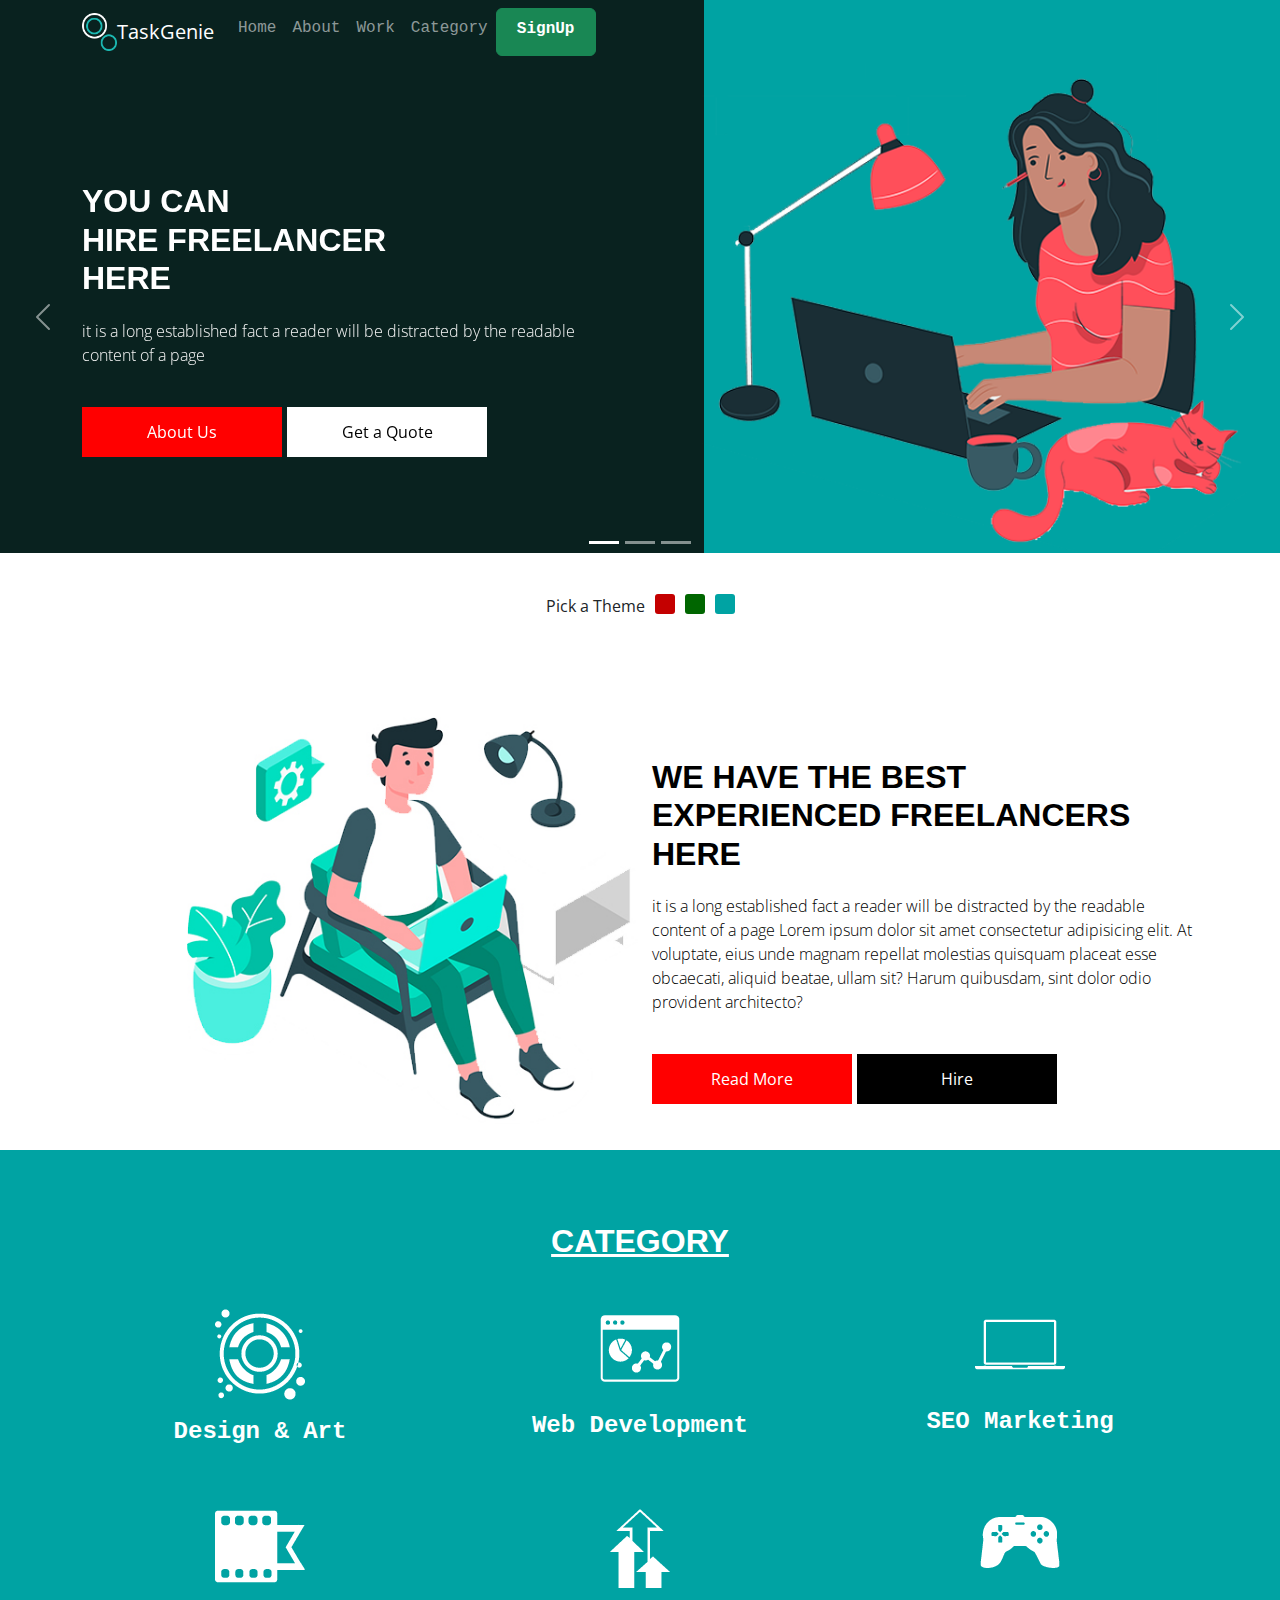
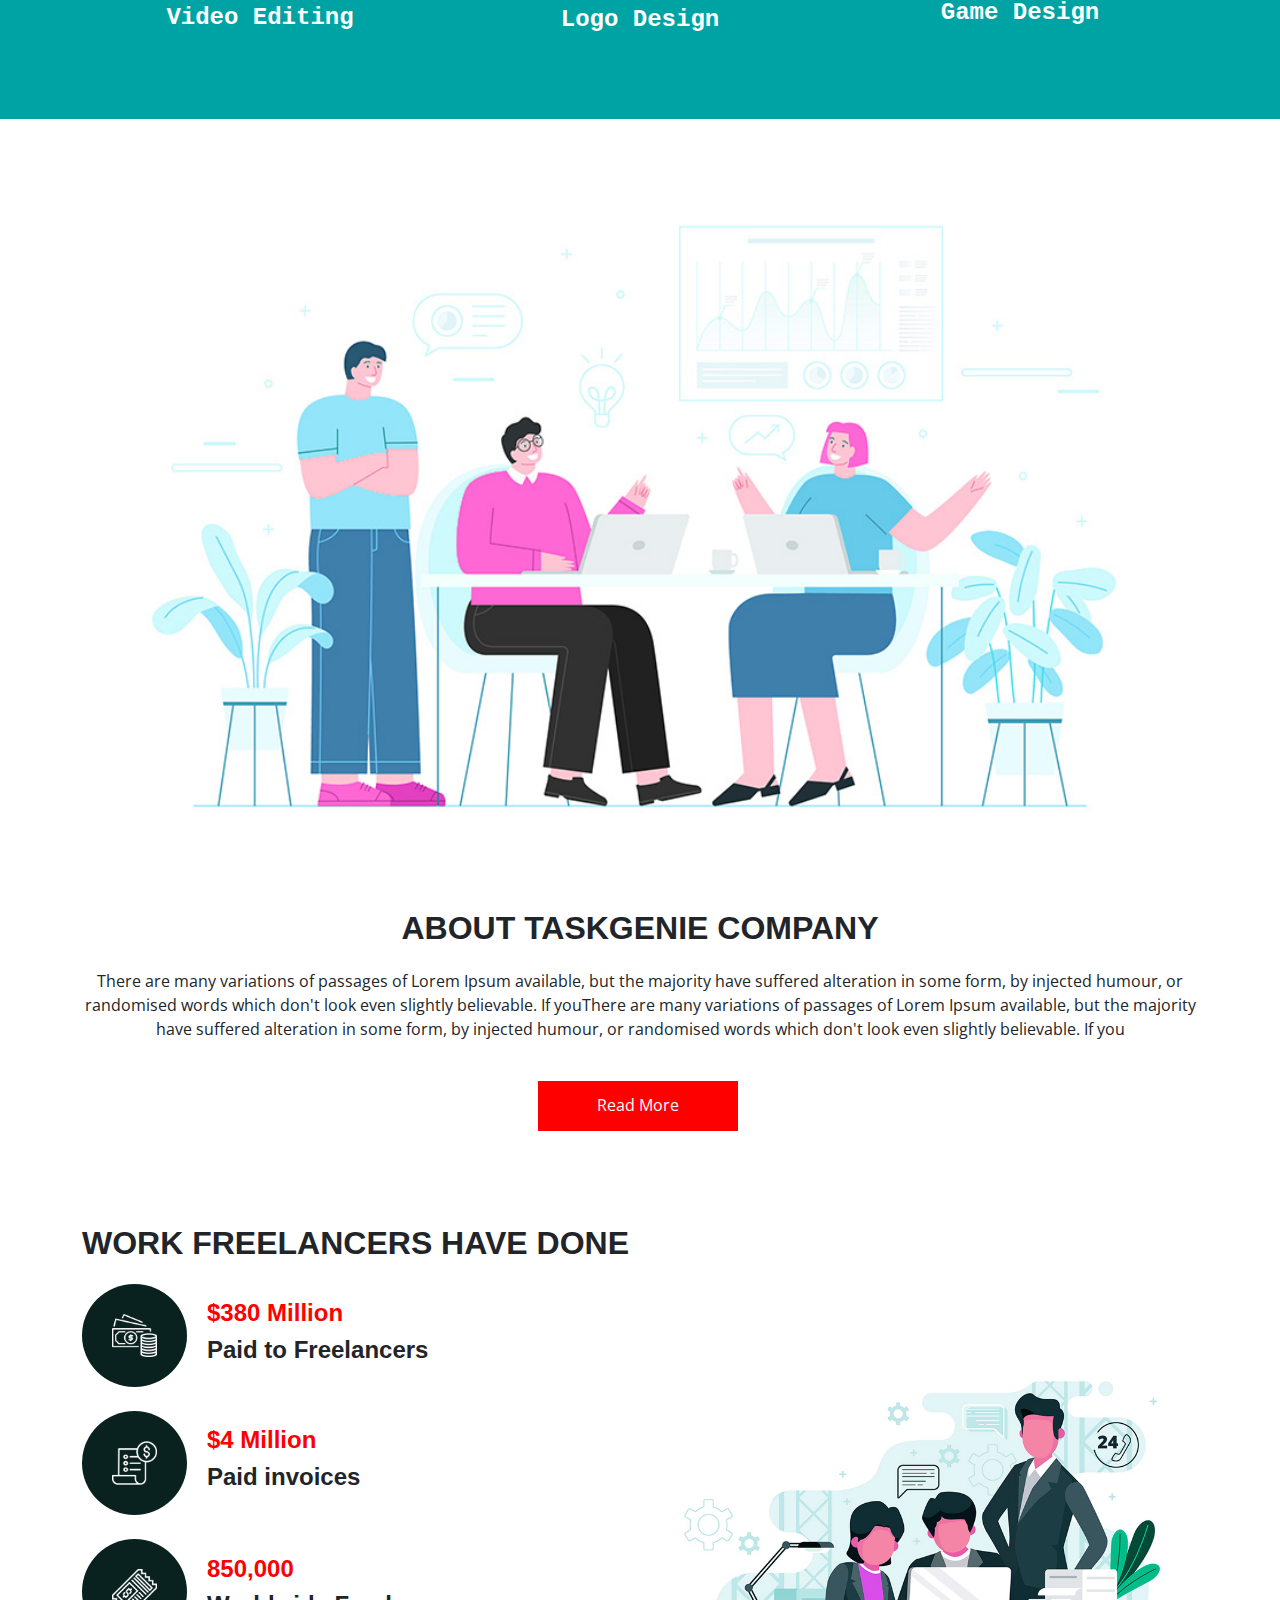
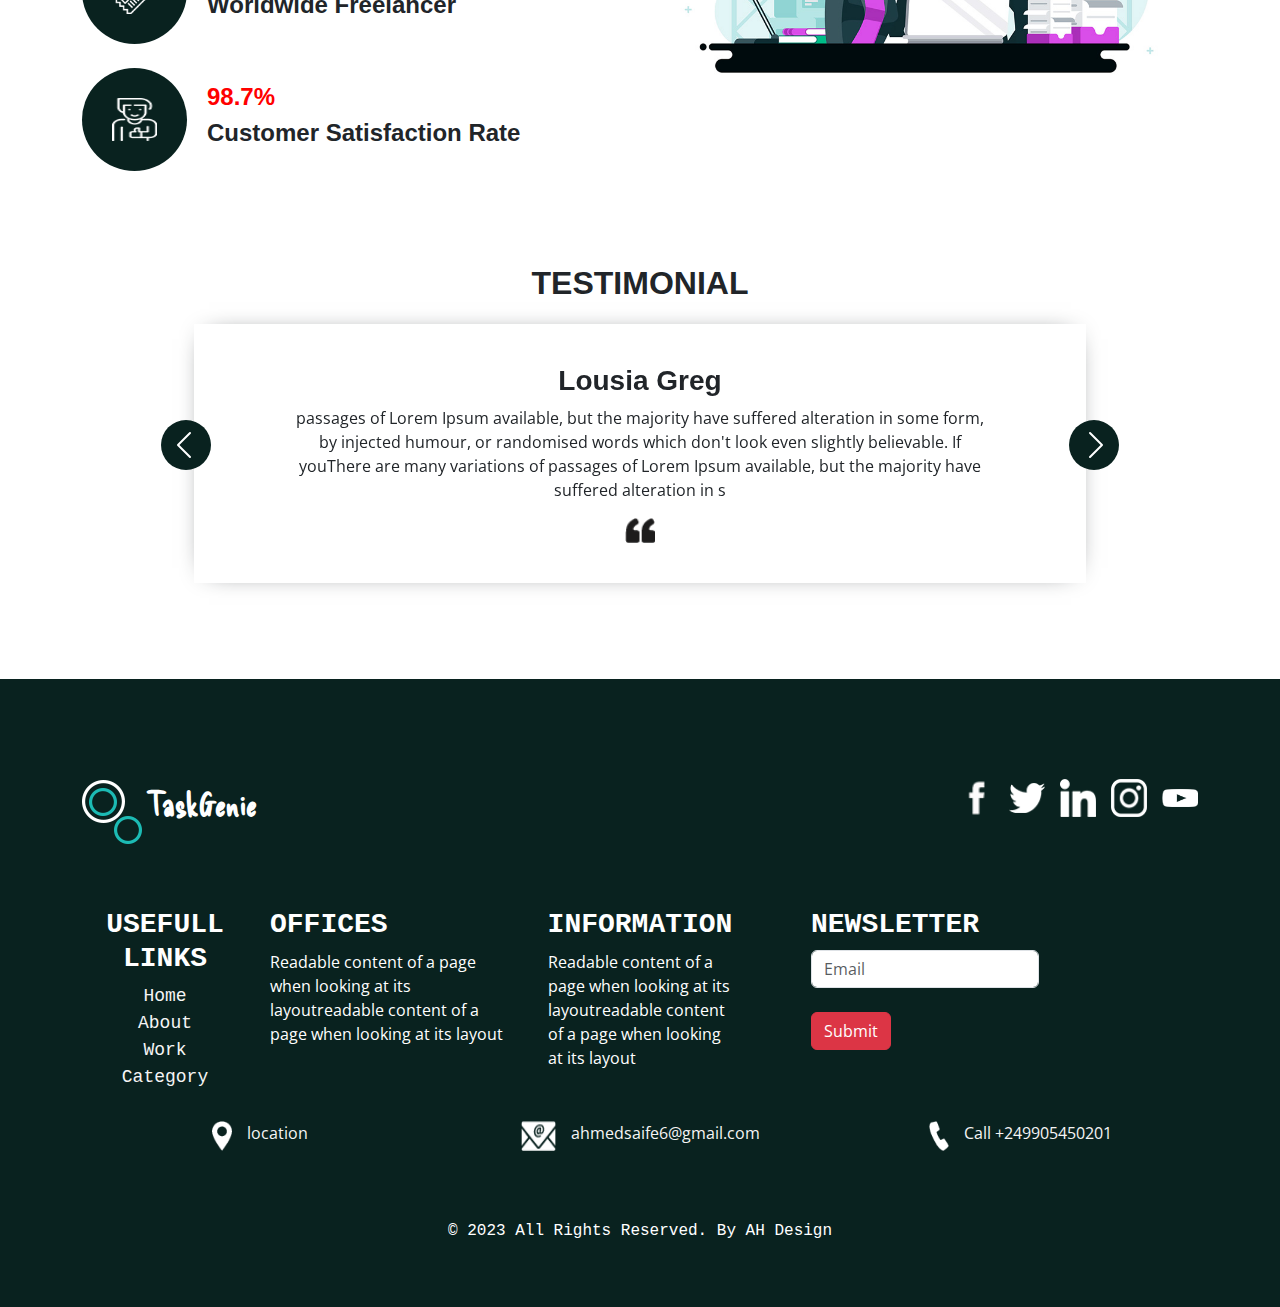
<file: index.html>
<!DOCTYPE html>
<html lang="en">
<head>
    <meta charset="UTF-8">
    <meta name="viewport" content="width=device-width, initial-scale=1.0">
    <link rel="stylesheet" href="mystyle.css">
    <link rel="stylesheet" href="css/bootstrap.css">
    <link rel="stylesheet" href="Normalize.css/all.min.css">
    <link rel="stylesheet" href="Normalize.css/normalize.css">
    <link rel="shortcut icon" href="images/logo.png">
    <link rel="preconnect" href="https://fonts.googleapis.com">
    <link rel="preconnect" href="https://fonts.gstatic.com" crossorigin>
    <link href="https://fonts.googleapis.com/css2?family=Delicious+Handrawn&family=Open+Sans:wght@300;500;600;700;800&display=swap" rel="stylesheet">
    <title>TaskGenie</title>
</head>
<body>
<nav class="navbar navbar-dark navbar-expand-lg">
        <div class="container">
            <img src="images/logo.png" alt="Logo" class="navbar-logo" width="35">
            <span class="navbar-brand">TaskGenie</span>
            <button class="navbar-toggler" data-bs-toggle="collapse" data-bs-target="#nav"><span class="navbar-toggler-icon"></span></button>
                <div class="collapse navbar-collapse" id="nav">
                    <ul class="navbar-nav">
                        <li class="nav-item"><a href="#home" class="nav-link">Home</a></li>
                        <li class="nav-item"><a href="#about" class="nav-link">About</a></li>
                        <li class="nav-item"><a href="#work" class="nav-link">Work</a></li>
                        <li class="nav-item"><a href="#category" class="nav-link">Category</a></li>
                        <li class="nav-item btn btn-success"><a href="signUp.hml.html" class="nav-link" style="font-weight: 900;color: white;font-family: monospace;">SignUp</a></li>
                        <div class="s">
                            <input type="search" class="search" placeholder="Search">
                        </div>
                    </ul>
                </div>
        </div>
</nav>
<div id="carousel1" class="carousel slide">
    <div class="carousel-indicators">
        <button type="button" data-bs-target="#carousel1" data-bs-slide-to="0" class="active" aria-current="true" aria-label="Slide 1"></button>
        <button type="button" data-bs-target="#carousel1" data-bs-slide-to="1" aria-label="Slide 2"></button>
        <button type="button" data-bs-target="#carousel1" data-bs-slide-to="2" aria-label="Slide 3"></button>
      </div>
    <div class="carousel-inner">
      <div class="carousel-item active">
        <div class="landing">
            <div class="container">
              <div class="slide-row"> 
                <div class="row">
                        <div class="col-md-6 left">
                            <h1 class="landing-h">YOU CAN <br> HIRE FREELANCER <br> HERE</h1>
                            <p class="landing-p">it is a long established fact a reader will be distracted by the readable content of a page</p>
                            <br>
                            <div class="button1">
                                <button class="btn1">About Us</button>
                                <button class="btn2">Get a Quote</button>
                            </div>
                        </div>
                        <div class="col-md-6 right">
                            <img src="images/slider-img.png" alt="img" width="100%"></div>
                        </div>
                </div>
              </div>
        </div>
      </div>
      <div class="carousel-item">
        <div class="landing">
            <div class="container">
              <div class="slide-row"> 
                <div class="row">
                        <div class="col-md-6 left">
                            <h1 class="landing-h">Sign Up<br> To Enjoy Our <br> FREE 14d Tial</h1>
                            <p class="landing-p">Lorem ipsum dolor sit amet, consectetur adipisicing elit. Porro, facilis? Perspiciatis, dicta</p>
                            <br>
                            <div class="button1">
                                <button class="btn1">About Us</button>
                                <button class="btn2">Get a Quote</button>
                            </div>
                        </div>
                        <div class="col-md-6 right">
                            <img src="images/slider-img.png" alt="img" width="100%"></div>
                        </div>
                </div>
              </div>
        </div>
      </div>
      <div class="carousel-item">
        <div class="landing">
            <div class="container">
              <div class="slide-row"> 
                <div class="row">
                        <div class="col-md-6 left">
                            <h1 class="landing-h">Check <br> Our Most Rated <br> Freelancers</h1>
                            <p class="landing-p">Lorem ipsum dolor sit amet, consectetur adipisicing elit. Porro, facilis? Perspiciatis, dicta</p>
                            <br>
                            <div class="button1">
                                <button class="btn1">About Us</button>
                                <button class="btn2">Get a Quote</button>
                            </div>
                        </div>
                        <div class="col-md-6 right">
                            <img src="images/slider-img.png" alt="img" width="100%"></div>
                        </div>
                </div>
              </div>
        </div>
      </div>
    </div>
    <button class="carousel-control-prev" type="button" data-bs-target="#carousel1" data-bs-slide="prev">
      <span class="carousel-control-prev-icon" aria-hidden="true"></span>
      <span class="visually-hidden">Previous</span>
    </button>
    <button class="carousel-control-next" type="button" data-bs-target="#carousel1" data-bs-slide="next">
      <span class="carousel-control-next-icon" aria-hidden="true"></span>
      <span class="visually-hidden">Next</span>
    </button>
  </div>
<br>
<div class="container themec">
    <span class="themesSpan">Pick a Theme</span>
    <div class="theme1 theme"></div>
    <div class="theme2 theme"></div>
    <div class="theme3 theme"></div>
</div>
<br>
<br><br><br>

<div class="container">
    <div class="row row2">
            <div class="col-md-6 left left-info">
                <h1 class="info-h">WE HAVE THE BEST EXPERIENCED FREELANCERS HERE</h1>
                <p class="info-p">it is a long established fact a reader will be distracted by the readable content of a page Lorem ipsum dolor sit amet consectetur adipisicing elit. At voluptate, eius unde magnam repellat molestias quisquam placeat esse obcaecati, aliquid beatae, ullam sit? Harum quibusdam, sint dolor odio provident architecto? <span class="info-span">Lorem ipsum dolor sit amet consectetur adipisicing elit. Quia alias consequuntur neque amet odio exercitationem autem vel blanditiis, perspiciatis expedita aliquam aut ducimus beatae illum hic natus sit. Voluptates sunt, tempore rem quod dolore, quam id suscipit sapiente sint ut laudantium quos fuga nisi. Error, fugiat unde ipsum ea quia distinctio architecto, quisquam autem harum ipsam est facilis, quis animi vero expedita alias ducimus. Maiores vitae facere consequuntur omnis praesentium autem voluptate neque incidunt, sint reiciendis quasi. Molestiae accusantium aspernatur quae, libero id laborum cupiditate architecto vitae eaque expedita eius numquam similique assumenda aperiam. Veniam, temporibus? Quia est quam quaerat.</span></p>
                <br>
                <div class="button2">
                    <button class="info-btn1">Read More</button>
                    <button class="info-btn2 hirebtn">Hire</button>
                </div>
            </div>
            <div class="col-md-5 right">
                <img src="images/experience-img.jpg" alt="img" width="100%"></div>
            </div>
    </div>
</div>
<br>

<div class="category" id="category">
    <div class="container">
        <h1 class="ch1">CATEGORY</h1>
        <div class="row">
            <div class="col-12 col-md-6 col-lg-4">
                <img src="images/c1.png" alt="img">
                <h3 class="ch3">Design & Art</h3>
            </div>
            <div class="col-12 col-md-6 col-lg-4">
                <img src="images/c2.png" alt="img">
                <h3 class="ch3">Web Development</h3>
            </div>
            <div class="col-12 col-md-6 col-lg-4">
                <img src="images/c3.png" alt="img">
                <h3 class="ch3">SEO Marketing</h3>
            </div>
            <div class="col-12 col-md-6 col-lg-4">
                <img src="images/c4.png" alt="img">
                <h3 class="ch3">Video Editing</h3>
            </div>
            <div class="col-12 col-md-6 col-lg-4">
                <img src="images/c5.png" alt="img">
                <h3 class="ch3">Logo Design</h3>
            </div>
            <div class="col-12 col-md-6 col-lg-4">
                <img src="images/c6.png" alt="img">
                <h3 class="ch3">Game Design</h3>
            </div>
        </div>
    </div>
</div>
<br>

<div class="about" id="about">
    <div class="container">
        <img src="images/about-img.jpg" alt="img" class="about-img" width="100%">
        <h1 class="ah1">ABOUT TASKGENIE COMPANY</h1>
        <p class="ap">There are many variations of passages of Lorem Ipsum available, but the majority have suffered alteration in some form, by injected humour, or randomised words which don't look even slightly believable. If youThere are many variations of passages of Lorem Ipsum available, but the majority have suffered alteration in some form, by injected humour, or randomised words which don't look even slightly believable. If you<span class="info-span2">Lorem ipsum dolor sit amet consectetur adipisicing elit. Quia alias consequuntur neque amet odio exercitationem autem vel blanditiis, perspiciatis expedita aliquam aut ducimus beatae illum hic natus sit. Voluptates sunt, tempore rem quod dolore, quam id suscipit sapiente sint ut laudantium quos fuga nisi. Error, fugiat unde ipsum ea quia distinctio architecto, quisquam autem harum ipsam est facilis, quis animi vero expedita alias ducimus. Maiores vitae facere consequuntur omnis praesentium autem voluptate neque incidunt, sint reiciendis quasi. Molestiae accusantium aspernatur quae, libero id laborum cupiditate architecto vitae eaque expedita eius numquam similique assumenda aperiam. Veniam, temporibus? Quia est quam quaerat.</span></p>
        <br>
        <button class="btn1 about-btn" id="abtbtn">Read More</button>
    </div>
</div>
<br><br><br>

<div class="res" id="work">
    <div class="container">
        <h1 class="rh1">WORK FREELANCERS HAVE DONE</h1>
        <div class="row">
            <div class="col-12 col-md-6">
                <div class="col-item">
                    <div class="img">
                        <img src="images/f1.png" alt="img" width="45px">
                    </div>
                    <div class="side-div">
                        <h4 class="colh">
                            $380 Million
                        </h4>
                        <h4 class="colp">
                            Paid to Freelancers
                        </h4>
                    </div>
                </div>
                <br>
                <div class="col-item">
                    <div class="img">
                        <img src="images/f2.png" alt="img" width="45px">
                    </div>
                    <div class="side-div">
                        <h4 class="colh">
                            $4 Million
                        </h4>
                        <h4 class="colp">
                            Paid invoices
                        </h4>
                    </div>
                </div>
                <br>
                <div class="col-item">
                    <div class="img">
                        <img src="images/f3.png" alt="img" width="45px">
                    </div>
                    <div class="side-div">
                        <h4 class="colh">
                            850,000
                        </h4>
                        <h4 class="colp">
                            Worldwide Freelancer
                        </h4>
                    </div>
                </div>
                <br>
                <div class="col-item">
                    <div class="img">
                        <img src="images/f4.png" alt="img" width="45px" height="43px">
                    </div>
                    <div class="side-div">
                        <h4 class="colh">
                            98.7%
                        </h4>
                        <h4 class="colp">
                            Customer Satisfaction Rate
                        </h4>
                    </div>
                </div>
        
            </div>
            <div class="col-12 col-md-6">
                <img src="images/freelance-img.jpg" alt="Freelancers" class="resimg" width="100%">
            </div>
    </div>
</div>
<br><br><br>
<div class="TESTIMONIAL">
    <div class="container">
        <h1 class="rh1">TESTIMONIAL</h1>
        <div id="carousel2" class="carousel slide">
            <div class="carousel-inner">
              <div class="carousel-item active">
                <h3 class="rh1 th3">Lousia Greg</h3>
                <p class="tp">passages of Lorem Ipsum available, but the majority have suffered alteration in some form, by injected humour, or randomised words which don't look even slightly believable. If youThere are many variations of passages of Lorem Ipsum available, but the majority have suffered alteration in s</p>
                <div class="timg">
                    <img src="images/quote.png" alt="quote" width="30px">
                </div>
              </div>
              <div class="carousel-item">
                <h3 class="rh1 th3">Jcole</h3>
                <p class="tp">Lorem ipsum dolor sit amet, consectetur adipisicing elit. Provident nobis explicabo veniam hic nostrum libero eaque delectus nulla soluta pariatur unde, fugiat vel harum doloribus natus molestias? Voluptates, facilis aspernatur?</p>
                <div class="timg">
                    <img src="images/quote.png" alt="quote" width="30px">
                </div>
              </div>
              </div>
            </div>
            <button class="carousel-control-prev" type="button" data-bs-target="#carousel2" data-bs-slide="prev">
              <span class="carousel-control-prev-icon" aria-hidden="true"></span>
              <span class="visually-hidden">Previous</span>
            </button>
            <button class="carousel-control-next" type="button" data-bs-target="#carousel2" data-bs-slide="next">
              <span class="carousel-control-next-icon" aria-hidden="true"></span>
              <span class="visually-hidden">Next</span>
            </button>
          </div>
    </div>
</div>
<br><br><br><br>
<div class="footer">
    <div class="container">
        <div class="row">
            <div class="col-md-6 f-c">
                <div class="f-logo">
                    <img src="images/logo.png" alt="logo">
                    <span class="f-brand">TaskGenie</span>
                </div>
            </div>
            <div class="col-md-6 f-c">
                <div class="f-icons f-link">
                    <img src="images/fb.png" alt="facebook">
                    <img src="images/twitter.png" alt="Twitter">
                    <img src="images/linkedin.png" alt="Linkedin">
                    <img src="images/instagram.png" alt="Instgram">
                    <img src="images/youtube.png" alt="youtube" height="18px">
                </div>
            </div>
        </div>
        <br>
        <div class="row">
            <div class="col-md-6 col-lg-2 f-c ttt">
                <div class="links">
                    <h3>USEFULL LINKS</h3>
                    <a href="#">Home</a>
                    <a href="#about">About</a>
                    <a href="#work">Work</a>
                    <a href="#category">Category</a>
                </div>
            </div>
            <div class="col-md-6 col-lg-3 f-c">
                <div class="offices">
                    <h3>OFFICES</h3>
                    <p class="sp">Readable content of a page when looking at its layoutreadable content of a page when looking at its layout
                    </p>
                </div>
            </div>
            <div class="col-md-6 col-lg-2 f-c">
                <div class="offices">
                    <h3>INFORMATION</h3>
                    <p>Readable content of a page when looking at its layoutreadable content of a page when looking at its layout
                    </p>
                </div>
            </div>
            <div class="col-md-6 col-lg-4 f-c">
                <div class="offices">
                    <h3>NEWSLETTER</h3>
                    <form novalidate>
                        <input type="email" class="form-control" placeholder="Email">
                        <br>
                        <input type="submit" class="btn btn-danger">
                    </form>
                </div>
            </div>
        </div>
        <div class="row">
            <div class="location col-md-4 l">
                <img src="images/location.png" alt="icon">
                <a href="http://www.sudan.sa">location</a>
            </div>
            <div class="Email col-md-4 l">
                <img src="images/mail.png" alt="icon" width="40">
                <a href="https://ahmedsaife6@gmail.com">ahmedsaife6@gmail.com</a>
            </div>
            <div class="calls col-md-4 l">
                <img src="images/call.png" alt="icon">
                <a href="https://+249905450201">Call +249905450201</a>
            </div>
        </div>
        <br><br>
        <div class="row">
            <p class="cr">© 2023 All Rights Reserved. By AH Design</p>
        </div>
        <br><br>
    </div>
    <button id="scrolUp"><img style="width: 26px;" src="images/arrowUp2.png" alt="up"></button>
</div>

<script src="app.js"></script>
<script src="js/bootstrap.bundle.js"></script>
<script src="js/jquery-3.7.1.min.js"></script>
<script src="js/popper.min.js"></script>
</body>
</html>
</file>
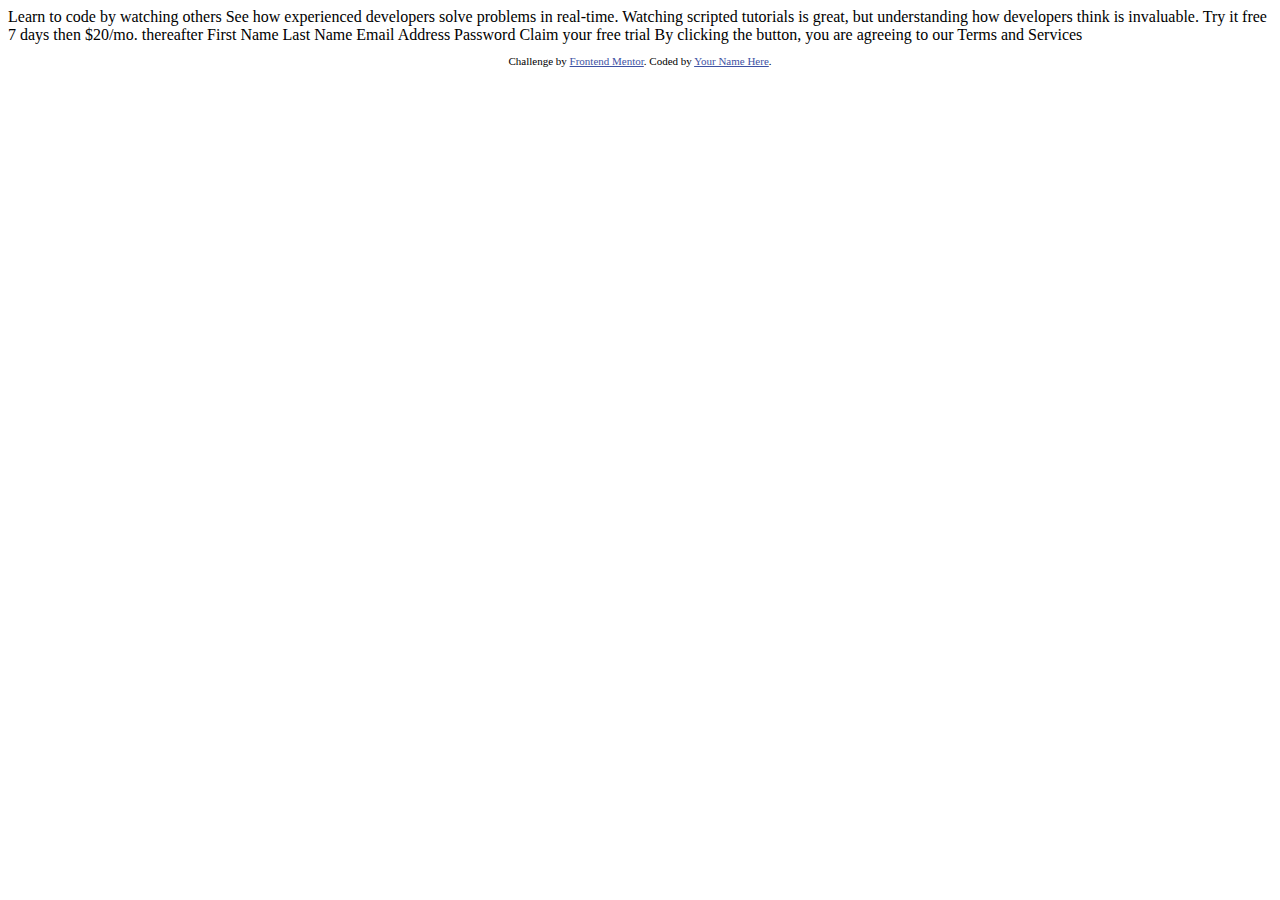
<file: intro-component-with-signup-form-master/index.html>
<!DOCTYPE html>
<html lang="en">
<head>
  <meta charset="UTF-8">
  <meta name="viewport" content="width=device-width, initial-scale=1.0"> <!-- displays site properly based on user's device -->

  <link rel="icon" type="image/png" sizes="32x32" href="./images/favicon-32x32.png">
  
  <title>Frontend Mentor | Intro component with sign up form</title>

  <!-- Feel free to remove these styles or customise in your own stylesheet 👍 -->
  <style>
    .attribution { font-size: 11px; text-align: center; }
    .attribution a { color: hsl(228, 45%, 44%); }
  </style>
</head>
<body>

  Learn to code by watching others

  See how experienced developers solve problems in real-time. Watching scripted tutorials is great, 
  but understanding how developers think is invaluable. 

  Try it free 7 days then $20/mo. thereafter

  First Name 
  Last Name 
  Email Address
  Password

  Claim your free trial 

  By clicking the button, you are agreeing to our Terms and Services
  
  <footer>
    <p class="attribution">
      Challenge by <a href="https://www.frontendmentor.io?ref=challenge" target="_blank">Frontend Mentor</a>. 
      Coded by <a href="#">Your Name Here</a>.
    </p>
  </footer>
</body>
</html>
</file>
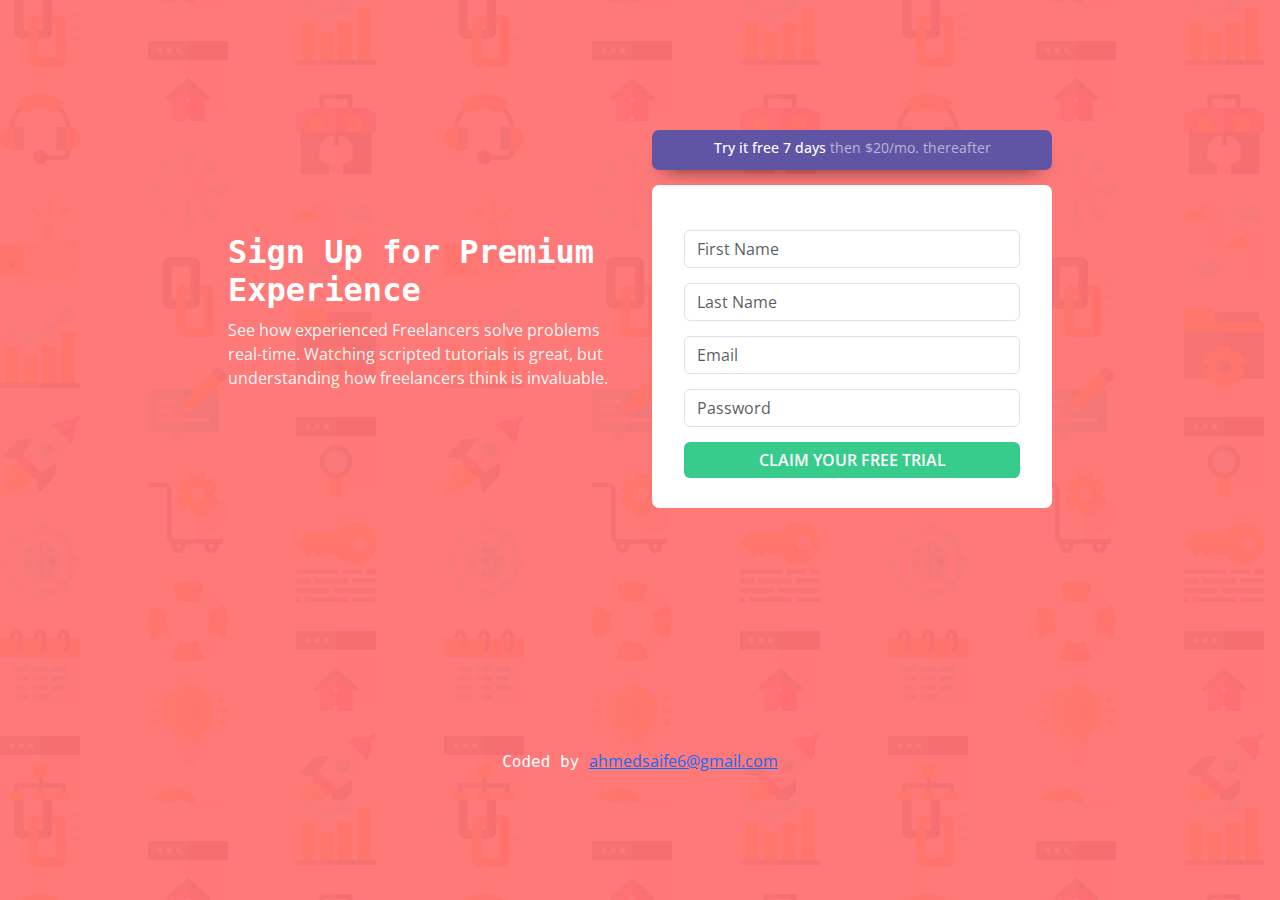
<file: signUp.hml.html>
<!DOCTYPE html>
<html lang="en">
<head>
  <meta charset="UTF-8">
  <meta name="viewport" content="width=device-width, initial-scale=1.0">
  <title>Intro component with sign up form</title>
  <link rel="shortcut icon" href="images/favicon-32x32.png" type="image/x-icon">
  <link rel="stylesheet" href="Signup.css.css">
  <link rel="stylesheet" href="css/bootstrap.css">
  <link rel="stylesheet" href="Normalize.css/all.min.css">
  <link rel="stylesheet" href="Normalize.css/normalize.css">
  <link rel="preconnect" href="https://fonts.googleapis.com">
  <link rel="preconnect" href="https://fonts.gstatic.com" crossorigin>
  <link href="https://fonts.googleapis.com/css2?family=Delicious+Handrawn&family=Open+Sans:wght@300;500;600;700;800&display=swap" rel="stylesheet">
</head>
<style>
  *{
    font-family: 'Open Sans', sans-serif;
  }
</style>
<body>
<div class="overlay">
<div class="container parent-container">
  <div class="row">
    <div class="col-md">
      <div class="left">
        <h2 style="font-family: monospace,sans-serif;">Sign Up for Premium Experience</h2>
        <p>See how experienced Freelancers solve problems  real-time. Watching scripted tutorials is great, but understanding how freelancers think is invaluable.</p>
        </div>
    </div>
    <div class="col-md">
      <div class="right">
        <div class="row"><p>Try it free 7 days <span>then $20/mo. thereafter</span></p>
        </div>
        <div class="row">
          <!--Copy Form here ###############################################-->
            <form action="https://ahmed0o0o.github.io/" id="Sign-up" novalidate>
              <input type="text" class="form-control" placeholder="First Name" >
              <div class="invalid-feedback">First Name cannot be empty</div>
              <input type="text" class="form-control" placeholder="Last Name" required>
              <div class="invalid-feedback">Last Name cannot be empty</div>
              <input type="email" class="form-control" placeholder="Email" required>
              <div class="invalid-feedback">Add a Valid Email</div>
              <input type="password" class="form-control" placeholder="Password" required>
              <div class="invalid-feedback">Password Name cannot be empty</div>
              <input type="submit" value="CLAIM YOUR FREE TRIAL" class="btn btn-success submitf">
            </form>
        </div>
      </div>
    </div>
  </div>
  <p style="color: white;font-family: monospace,sans-serif; color: white;">Coded by <a href="http://ahmedsaife6@gmail.com">ahmedsaife6@gmail.com</a></p>
</div>
</div>
  <script src="myjs.js"></script>
  <script src="js/bootstrap.bundle.js"></script>
  <script src="js/jquery-3.7.1.min.js"></script>
  <script src="js/popper.min.js"></script>
</body>
</html>
</file>
<file: mystyle.css>
*{
    box-sizing: border-box;
    -webkit-box-sizing: border-box;
    -moz-box-sizing: border-box;
    font-family: 'Open Sans', sans-serif;
}
:root{
   --mainColor:rgb(9, 34, 31);
   --binaryColor:rgb(0, 163, 163);
}
/* Landing and navbar */
.landing,.navbar{
    background: linear-gradient(
        to right,var(--mainColor) 0%,var(--mainColor) 55%,var(--binaryColor) 55%,var(--binaryColor) 100%
    );
}
.themec{
    display: flex;
    justify-content: center;
}
.activetheme{
    transform: scale(1.2);
}
.theme1,.theme2,.theme3{
    width: 20px;
    height: 20px;
    border-radius: 3px;
    border: none;
    cursor: pointer;
    margin-left: 10px;
}
.theme1{
    background-color: rgb(196, 0, 0);
}
.theme2{
    background-color: rgb(0, 102, 0);
}
.theme3{
    background-color: rgb(0, 163, 163);
}
.nav-link{
    font-family: monospace,sans-serif;
    font-weight: 600;
}
.collapse{
    box-sizing: border-box;
}
.search{
    border: rgba(245, 245, 245, 0.322) solid .1px;
    border-radius: 5px;
    height: 25px;
    background-color: transparent;
    margin-top: 1.1vh;
    color: white;
}
.s{
    margin-left: 255px;
}
.carousel-inner{
    padding-bottom: 17px;
}
.left{
    display: flex;
    flex-direction: column;
    justify-content: center;
    padding: 22px;
}
.landing-h{
    color: white;
    font-weight: 800;
    font-family: sans-serif;
}
.landing-p{
    color: whitesmoke;
    font-weight: 300;
}
.info-h{
    color: black;
    font-weight: 800;
    font-family: sans-serif;
}
.info-p{
    color: black;
    font-weight: 300;
}
.container{
    position: relative;
}
.button1{
    display: flex;
    justify-content: flex-start;
}
.button2{
    display: flex;
    justify-content: flex-start;
}
.btn1,.btn2,.info-btn1,.info-btn2{
    width: 200px;
    border: none;
    height: 50px;
    transition: all .5s;
    margin-right: 5px;
}
.btn2{
    background-color: white;
    color: black;
}
/* info section */
.info-btn2{
    background-color: black;
    color: white;
}
.btn1,.info-btn1{
    background-color: red;
    color: white;
}
.btn1:hover,.info-btn1:hover{
    border: .5px red solid;
    background-color: transparent;
    color: red;
}
.btn2:hover{
    border: .5px white solid;
    background-color: transparent;
    color: white;
}
.info-btn2:hover{
    border: .5px black solid;
    background-color: transparent;
    color: black;
}
.row2{
    flex-direction: row-reverse;
}
.right{
    display: grid;
    display: -moz-grid-;
    place-items: center;
}
.carousel-control-next-icon{
    position: absolute;
    right: 3vh;
}
.carousel-control-prev-icon{
    position: absolute;
    left: 3vh;
}
/* Category section */
.category{
    background-color: var(--binaryColor);
    display: flex;
    padding-bottom: 50px;
}
.ch1{
    color: white;
    font-weight: 900;
    font-family: sans-serif;
    text-decoration: underline;
    text-align: center;
    padding-top: 50px;
}
.category .container .col-12{
    display: grid;
    place-items: center;
    color: white;
    padding: 3vh 0px;
}
.ch3{
    font-family: monospace,sans-serif;
    padding-top: 2vh;
    font-size: x-large;
    font-weight: 700;
}
/* About section */
.about .container{
    display: grid;
    place-items: center;
}
.ah1{
    font-family: sans-serif;
    font-weight: 900;
}
.ap{
    text-align: center;
}
/* res section */
.res .img{
    display: inline-block;
    background-color: var(--mainColor);
    padding: 30px;
    border-radius: 50%;
}
.res .img:hover{
    background-color: var(--binaryColor);
    cursor: pointer;
}
.res .col-item{
    display: flex;
}
.res .side-div{
    display: flex;
    flex-direction: column;
    justify-content: center;
    padding-left: 20px;
}
.res .colh{
    color: red;
    font-weight: 700;
    font-family: sans-serif;
}
.res .rh1,.res .colp{
    font-weight: 900;
    font-family: sans-serif;
}
.res .container .col-12:nth-of-type(2){
    display: grid;
    place-items: center;
}
/* Testimonial */
.TESTIMONIAL .container{
    display: grid;
    place-items: center;
}
#carousel2{
    width: 80%;
    transition:.5s all linear;
}
#carousel2 .carousel-inner{
    box-shadow: 0px 0px 25px -15px;
    padding: 40px 100px;
}
.th3,.tp{
    text-align: center;
}
#carousel2 .timg{
    display: flex;
    justify-content: center;
}
.TESTIMONIAL .carousel-control-prev,.TESTIMONIAL .carousel-control-next{
    background-color: var(--mainColor);
    opacity: 1;
    width: 50px;
    height: 50px;
    border-radius: 50%;
    position: absolute;
    top: 0px;
}
.TESTIMONIAL .carousel-control-next{
    top: 52%;
    right: 8%;
}
.TESTIMONIAL .carousel-control-prev{
    top: 52%;
    left: 8%;
}
.TESTIMONIAL .carousel-control-prev-icon{
    position: absolute;
    left: 7px;
}
.TESTIMONIAL .carousel-control-next-icon{
    position: absolute;
    right: 7px;
}
/* Footer */
.footer{
    background-color: var(--mainColor);
    padding-top: 100px;
    color: white;
}
.f-brand{
    color: white;
    font-weight: 700;
    font-family: 'Delicious Handrawn','Open Sans',cursive,sans-serif;
    font-size: xx-large;
}
.footer .f-icons{
    display: flex;
    justify-content: end;
    column-gap: 15px;
    cursor: pointer;
}
.footer .f-icons img{
    width: 4vh;
    align-self: center;
}
.footer .f-c:nth-of-type(1){
    padding-bottom: 30px;
}
.footer .row:nth-of-type(2) .f-c{
    padding-top: 30px;
    display: flex;
    justify-content: center;
}
.footer .row:nth-of-type(2) h3{
    font-family: monospace,sans-serif;
    font-weight: 800;
}
.footer .row:nth-of-type(2) .links a{
    color: whitesmoke;
    text-decoration: none;
    font-family: monospace,sans-serif;
    display: block;
    font-size: 18px;
}
.footer .row:nth-of-type(2) .links a{
    transition: all .4s ;
}
.footer .row:nth-of-type(2) .links a:hover{
    transform: scale(1.2);
    color: var(--binaryColor);
}
.footer .row:nth-of-type(2) .f-c{
    padding: 10px;
}
.footer .ttt .links{
    text-align: center;
}
.footer .row .l{
    display: flex;
    justify-content: center;
    padding: 20px;
}
.footer .row .l img{
    width: 20px;
}
.footer .row .l:nth-of-type(2) img{
    width: 35px;
}
.footer .row .l a{
    text-decoration: none;
    color: whitesmoke;
    margin-left: 15px;
}
.footer .row .cr{
    text-align: center;
    font-family: monospace,sans-serif;
    font-weight: 300;
}
.collapse .btn-success{
    width: 100px;
    display: grid;
    place-items: center;
}
#scrolUp{
    background-color: var(--binaryColor);
    width: 40px;
    height: 40px;
    border-radius: 5px;
    border: none;
    opacity: .8;
    position: fixed;
    position:-webkit-sticky ;
    bottom: 5vh;
    right: 5vh;
    border: rgba(245, 245, 245, 0.233) 1px solid;
    display: none;
}
.info-span{
    display: none;
}
.info-span2{
    display: none;
}
@media(max-width:767px){
    .landing{
        background: linear-gradient(
            to bottom,var(--mainColor),var(--mainColor) 50%,var(--binaryColor) 50%,var(--binaryColor) 100%
        );
        /* overflow-x: hidden; */
    }
    .navbar-brand{
        position: absolute;
        left: 7.5vh;
        top: .1vh;
    }
    .nav-link{
        text-align: center;
    }
    .navbar-brand{
        position: absolute;
        left: 13.5vh;
        top: .1vh;
    }
    .left{
        padding-bottom: 10vh;
        padding-top: 0;
    }
    .landing-h{
        text-align: center;
    }
    .landing-p{
        text-align: center;
    }
    .row2{
        flex-direction: column-reverse;
    }
    .navbar{
        background: var(--mainColor); 
    }
    #carousel2 .carousel-inner{
        padding: 40px 10px;
    }
    .TESTIMONIAL .carousel-control-next{
        top: 104%;
        right: 5%;
    }
    .TESTIMONIAL .carousel-control-prev{
        top: 104%;
        left: 5%;
    }
    #carousel2 .carousel-inner{
        box-shadow: none;
    }
    .footer .f-c{
        display: grid;
        place-items: center;
    }
    .footer .row:nth-of-type(2) .f-c{
        text-align: center;
    }
    .s .search{
        display: none;
        transition: all .5s ease-out;
    }
    .btn-success{
        margin-left: auto;
        margin-right: auto;
        transition: all .5s ease-out;
    }
    .s .search{
        display: none;
    }
}
@media(min-width:768px){
    .right img{
        margin-left: 7vh;
    }
    .left-info{
        margin-left: 40px;
    }
    .right img{
        margin-left: 100px;
    }
    .sp{
        padding-right: 20px;
    }
    .s .search{
        display: none;
    }
}
@media(max-width:992px){
    .navbar-brand{
        position: absolute;
        left: 13.5vh;
        top: .1vh;
    }
    .button1{
        display: flex;
        justify-content: space-evenly;
    }
    .col-item .img{
        background: var(--mainColor);
        width: 110px;
        height: 107px;
    }
    .footer .row:nth-of-type(2) .f-c {
        padding: 50px;
    }
    .s .search{
        display: none;
    }
    .navbar-nav img{
        display: none;
    }
    .s .search{
        display: none;
    }
    .navbar-dark .show img{
        display: none;
    }
}
@media(min-width:992px){
    .navbar-nav img{
        position: absolute;
        top: 5px;
        right: 6px;
    }
    .s .search{
        display: none;
        padding: 0px 10px;
    }
    .collapse img{
        margin-left: 165px;
    }
    .collapse img:hover{
        cursor: pointer;
    }
    .collapse .btn-success a{
        margin-top: -6px;
    }
}
</file>
<file: Signup.css.css>
body{
    background-image: url(images2/bg-intro-desktop.png);
    font-size: 16px;
    box-sizing: border-box;
}
.overlay{
    background-color:rgba(255, 0, 0, 0.527);
}
.parent-container{
    display: grid;
    place-items: center;
    min-height: 100vh;
    box-sizing: border-box;
}
.right{
    width: 400px;
    display: grid;
    place-items: center;
    text-align: center;
    padding: 0px;
    padding: 20px 0px;
}
.left{
    width: 400px;
    display: grid;
    place-items: center;
    padding: 20px 0px;
}
.col-md{
    display: grid;
    place-items: center;
}
.left h2{
    color: white;
    font-weight: 700;
}
.left p{
    color: rgb(247, 247, 247);
    font-weight: 400;
    
}
.col-md .right .row:nth-of-type(1){
    color: white;
    font-weight: 500;
    background-color: hsl(248, 32%, 49%);
    height: 40px;
    border-radius: 7px;
    box-shadow: 0px 10px 20px -14px black;
    margin-bottom: 15px;
    width: 400px;
}
.right p {
    margin-top: 7px;
    font-size: 14px;
}
.right span {
    font-weight: 400;
    color: hsl(246, 25%, 77%);
}
.col-md .row:nth-of-type(2){
    background-color: white;
    padding: 30px 20px;
    border-radius: 7px;
    width: inherit;
}
.col-md .row:nth-of-type(2) input{
    margin-top: 15px;
}
.col-md .row:nth-of-type(2) .submitf{
    background-color:hsl(154, 59%, 51%);
    border: none;
    font-weight: 600;
    width: 336px;
}
@media(max-width:995px){
    .left{
        margin-bottom: 30px;
        text-align: center;
    }
    .col-md .row:nth-of-type(2) .submitf{
        width: 336px;
        height: 50px;
    }
    .right p {
        padding: 0px 50px;
    }
}
@media(max-width:440px){
    .right{
        width: 300px;
    }
    .left{
        width: 300px;
        text-align: center;
    }
    .col-md .right .row:nth-of-type(1){
        width: 300px;
        height: 70px;
    }
    .col-md .row:nth-of-type(2) .submitf{
        width: 236px;
        height: 50px;
    }
    .right p {
        margin-top: 10px;
    }
}
</file>
